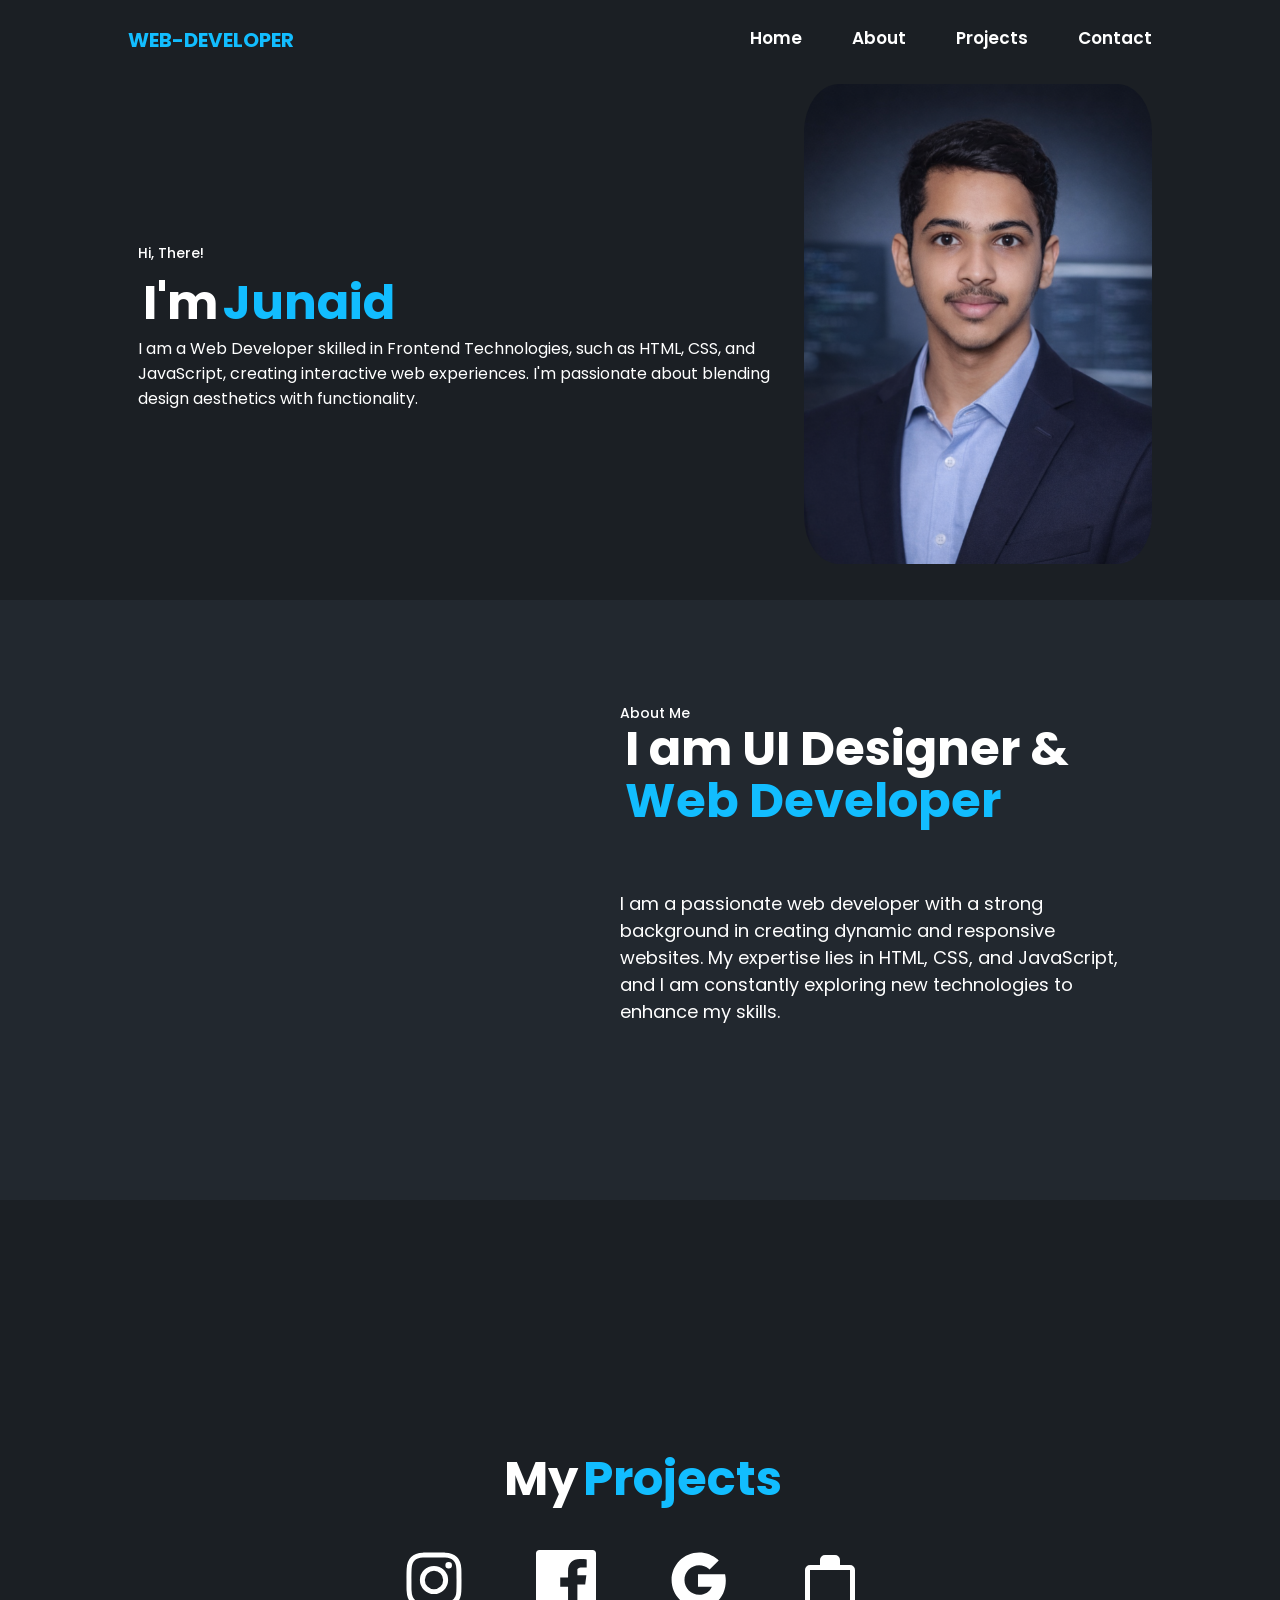
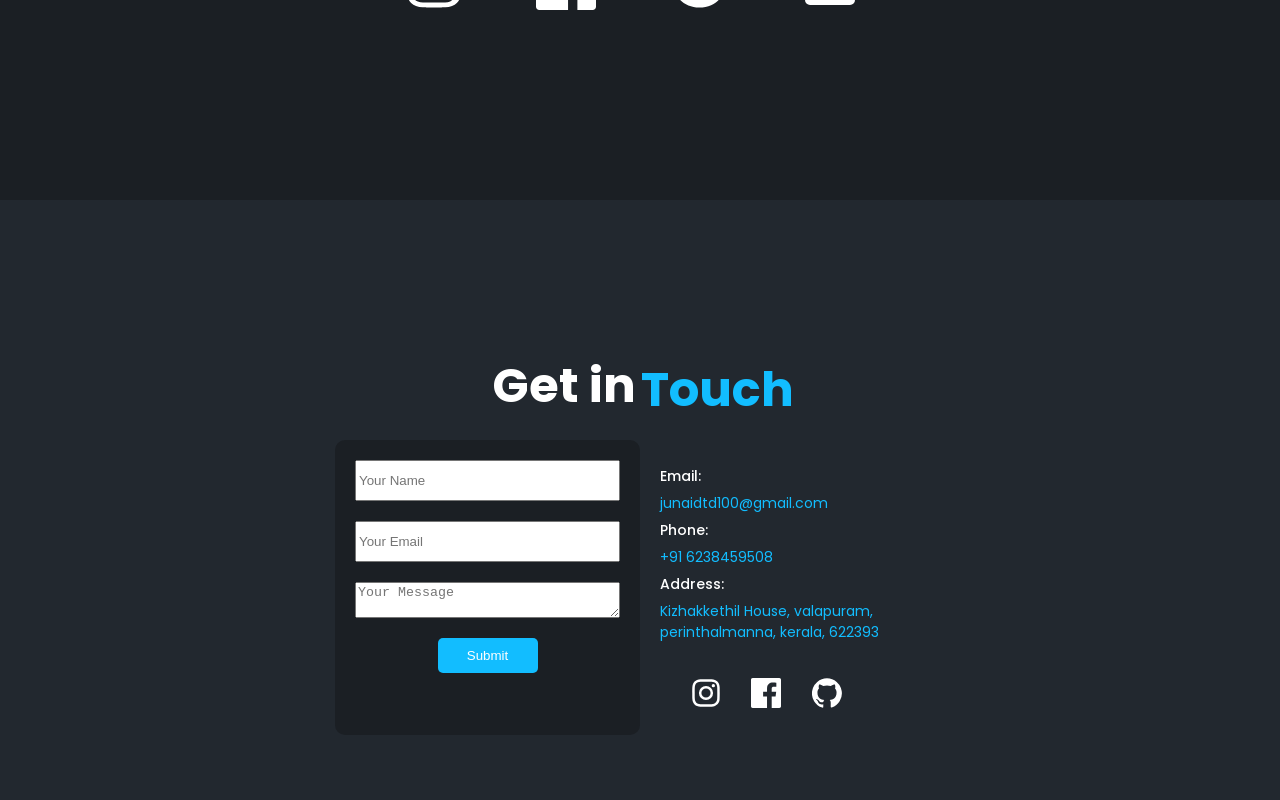
<file: index.html>
<!DOCTYPE html>
<html lang="en">
<head>
  <meta charset="UTF-8">
  <title>Portfolio</title>

  <!-- Fonts -->
    <link rel="preconnect" href="https://fonts.googleapis.com">
    <link rel="preconnect" href="https://fonts.gstatic.com" crossorigin>
    <link href="https://fonts.googleapis.com/css2?family=Poppins:wght@400;700;900&display=swap" rel="stylesheet">

  <!-- CSS Files -->
    <link rel="stylesheet" href="main.css">
    <link rel="stylesheet" href="home.css">
    <link rel="stylesheet" href="about.css">
    <link rel="stylesheet" href="projects.css">
    <link rel="stylesheet" href="contact.css">
  <!-- Custom Scroll Animation Style -->
  <style>
    html {
      scroll-behavior: smooth;
    }

    .scroll-reveal {
      opacity: 0;
      transform: translateY(60px);
      transition: all 0.8s ease-out;
    }

    .scroll-reveal.show {
      opacity: 1;
      transform: translateY(0);
    }
  </style>

  <!-- Scroll Animation Script -->
  <script>
    window.addEventListener('scroll', function () {
      const reveals = document.querySelectorAll('.scroll-reveal');
      const screenPosition = window.innerHeight / 1.2;

      reveals.forEach(function (element) {
        const position = element.getBoundingClientRect().top;

        if (position < screenPosition) {
          element.classList.add('show');
        }
      });
    });
  </script>
</head>

<body>
  <!-- Home Section -->
  <div id="home">
    <div class="nav_bar">
      <div class="profession">WEB-DEVELOPER</div>
      <div class="bar">
        <div class="ho"><a href="#home">Home</a></div>
        <div class="ab"><a href="#about">About</a></div>
        <div id="pr"><a href="#projects">Projects</a></div>
        <div id="co"><a href="#contact">Contact</a></div>
      </div>
    </div>

    <div class="adjustment">
      <div class="head">
        <h3>Hi, There!</h3>
        <div class="a">
          <h1 class="im">I'm</h1> <h1> Junaid</h1>
        </div>
        <div class="i">
          I am a Web Developer skilled in Frontend Technologies, such as HTML, CSS, and JavaScript, creating interactive web experiences. I'm passionate about blending design aesthetics with functionality.
        </div>
      </div>
      <div class="profile"></div>
    </div>
  </div>

  <!-- About Section -->
  <div id="about" class="scroll-reveal">
    <div class="abo">
      <div class="ab_head">
        <h3>About Me</h3>
        <h1 class="im">I am UI Designer &</h1>
        <h1 class="blue">Web Developer</h1>
      </div>
      <div class="ab_content">
        <p>I am a passionate web developer with a strong background in creating dynamic and responsive websites. My expertise lies in HTML, CSS, and JavaScript, and I am constantly exploring new technologies to enhance my skills.</p>
      </div>
    </div>
  </div>

  
    <div id="projects" class="scroll-reveal">
        <div class="section-content">
            <div class="pro_head">
                <h1 class="im">My</h1> <h1> Projects</h1>
            </div>

            <div class="pro_content">
                <ul>
                  <li><div class="ig"><a href="http://127.0.0.1:5500/instagram-master/ig.html"><svg aria-label="Instagram" class="x1lliihq x1n2onr6 x5n08af" fill="currentColor" height="24" role="img" viewBox="0 0 24 24" width="24"><title>Instagram</title><path d="M12 2.982c2.937 0 3.285.011 4.445.064a6.087 6.087 0 0 1 2.042.379 3.408 3.408 0 0 1 1.265.823 3.408 3.408 0 0 1 .823 1.265 6.087 6.087 0 0 1 .379 2.042c.053 1.16.064 1.508.064 4.445s-.011 3.285-.064 4.445a6.087 6.087 0 0 1-.379 2.042 3.643 3.643 0 0 1-2.088 2.088 6.087 6.087 0 0 1-2.042.379c-1.16.053-1.508.064-4.445.064s-3.285-.011-4.445-.064a6.087 6.087 0 0 1-2.043-.379 3.408 3.408 0 0 1-1.264-.823 3.408 3.408 0 0 1-.823-1.265 6.087 6.087 0 0 1-.379-2.042c-.053-1.16-.064-1.508-.064-4.445s.011-3.285.064-4.445a6.087 6.087 0 0 1 .379-2.042 3.408 3.408 0 0 1 .823-1.265 3.408 3.408 0 0 1 1.265-.823 6.087 6.087 0 0 1 2.042-.379c1.16-.053 1.508-.064 4.445-.064M12 1c-2.987 0-3.362.013-4.535.066a8.074 8.074 0 0 0-2.67.511 5.392 5.392 0 0 0-1.949 1.27 5.392 5.392 0 0 0-1.269 1.948 8.074 8.074 0 0 0-.51 2.67C1.012 8.638 1 9.013 1 12s.013 3.362.066 4.535a8.074 8.074 0 0 0 .511 2.67 5.392 5.392 0 0 0 1.27 1.949 5.392 5.392 0 0 0 1.948 1.269 8.074 8.074 0 0 0 2.67.51C8.638 22.988 9.013 23 12 23s3.362-.013 4.535-.066a8.074 8.074 0 0 0 2.67-.511 5.625 5.625 0 0 0 3.218-3.218 8.074 8.074 0 0 0 .51-2.67C22.988 15.362 23 14.987 23 12s-.013-3.362-.066-4.535a8.074 8.074 0 0 0-.511-2.67 5.392 5.392 0 0 0-1.27-1.949 5.392 5.392 0 0 0-1.948-1.269 8.074 8.074 0 0 0-2.67-.51C15.362 1.012 14.987 1 12 1Zm0 5.351A5.649 5.649 0 1 0 17.649 12 5.649 5.649 0 0 0 12 6.351Zm0 9.316A3.667 3.667 0 1 1 15.667 12 3.667 3.667 0 0 1 12 15.667Zm5.872-10.859a1.32 1.32 0 1 0 1.32 1.32 1.32 1.32 0 0 0-1.32-1.32Z"></path></svg></a></div></li>
                  <li><div class="fb"><a href="http://127.0.0.1:5500/facebook/facebook.html"><svg aria-label="Facebook" fill="currentColor" height="24" role="img" viewBox="0 0 24 24" width="24"><title>Facebook</title><path d="M22.675 0h-21.35C.597 0 0 .597 0 1.326v21.348C0 23.403.597 24 1.326 24h11.495v-9.294H9.691V11.01h3.13V8.413c0-3.1 1.893-4.788 4.659-4.788 1.325 0 2.466.099 2.798.143v3.24l-1.922.001c-1.506 0-1.797.716-1.7971.765v2.313h3.587l-.467 3.696h-3.12V24h6.116C23.403 24 24 23.403 24 22.674V1.326C24 .597 23.403 0 22.675 0z"/></svg></a></div></li>
                  <li><div class="go"><a href="http://127.0.0.1:5500/google/google.html"><svg xmlns="http://www.w3.org/2000/svg" x="0px" y="0px" width="100" height="100" viewBox="0 0 50 50"><path d="M 25.996094 48 C 13.3125 48 2.992188 37.683594 2.992188 25 C 2.992188 12.316406 13.3125 2 25.996094 2 C 31.742188 2 37.242188 4.128906 41.488281 7.996094 L 42.261719 8.703125 L 34.675781 16.289063 L 33.972656 15.6875 C 31.746094 13.78125 28.914063 12.730469 25.996094 12.730469 C 19.230469 12.730469 13.722656 18.234375 13.722656 25 C 13.722656 31.765625 19.230469 37.269531 25.996094 37.269531 C 30.875 37.269531 34.730469 34.777344 36.546875 30.53125 L 24.996094 30.53125 L 24.996094 20.175781 L 47.546875 20.207031 L 47.714844 21 C 48.890625 26.582031 47.949219 34.792969 43.183594 40.667969 C 39.238281 45.53125 33.457031 48 25.996094 48 Z"></path></svg></a></div></li>
                  <li><div class="po"><a href="http://127.0.0.1:5500/portfolio/portfolio.html"><svg aria-label="Portfolio" fill="currentColor" height="24" role="img" viewBox="0 0 24 24" width="24"><title>Portfolio</title><path d="M20 6h-4V4a2 2 0 0 0-2-2h-4a2 2 0 0 0-2 2v2H4a2 2 0 0 0-2 2v12a2 2 0 0 0 2 2h16a2 2 0 0 0 2-2V8a2 2 0 0 0-2-2zm0 14H4V8h16v12z"></path></svg></a></div></li>
                </ul>


            </div>
        </div>
    </div>

  
  <div id="contact" class="scroll-reveal">
    <div class="section-content">
      <div class="con_head">
        <h1 class="im">Get in</h1> <h1 class="touch">Touch</h1>
      </div>
      <div class="con_content">
        <div class="contact_details">
          <form action="">
            <input type="text" placeholder="Your Name">
            <input type="email" placeholder="Your Email">
            <textarea placeholder="Your Message"></textarea>
            <button type="submit">Submit</button>
          </form>
        </div>
        <div class="contact_info">
          <h3>Email:</h3><p class="m"> junaidtd100@gmail.com</p>
          <h3>Phone:</h3><p class="m"> +91 6238459508</p>
          <h3>Address:</h3><p class="m"> Kizhakkethil House, valapuram, perinthalmanna, kerala, 622393</p>
        
      
          <div class="con_icons">
            <!-- Instagram -->
            <div class="ig_li"><a href="https://www.instagram.com/_noven_00/"><svg aria-label="Instagram" class="ci" fill="currentColor" height="24" role="img" viewBox="0 0 24 24" width="24">
              <title>Instagram</title>
              <path d="M12 2.982c2.937 0 3.285.011 4.445.064a6.087 6.087 0 0 1 2.042.379
              3.408 3.408 0 0 1 1.265.823 3.408 3.408 0 0 1 .823 1.265 6.087 6.087 0 0 1 
              .379 2.042c.053 1.16.064 1.508.064 4.445s-.011 3.285-.064 4.445a6.087 
              6.087 0 0 1-.379 2.042 3.643 3.643 0 0 1-2.088 2.088 6.087 6.087 0 0 
              1-2.042.379c-1.16.053-1.508.064-4.445.064s-3.285-.011-4.445-.064a6.087 
              6.087 0 0 1-2.043-.379 3.408 3.408 0 0 1-1.264-.823 3.408 3.408 0 0 
              1-.823-1.265 6.087 6.087 0 0 1-.379-2.042c-.053-1.16-.064-1.508-.064-4.445
              s.011-3.285.064-4.445a6.087 6.087 0 0 1 .379-2.042 3.408 3.408 0 0 1 
              .823-1.265 3.408 3.408 0 0 1 1.265-.823 6.087 6.087 0 0 1 2.042-.379c1.16-.053 
              1.508-.064 4.445-.064M12 1c-2.987 0-3.362.013-4.535.066a8.074 8.074 0 0 
              0-2.67.511 5.392 5.392 0 0 0-1.949 1.27 5.392 5.392 0 0 0-1.269 1.948 8.074 
              8.074 0 0 0-.51 2.67C1.012 8.638 1 9.013 1 12s.013 3.362.066 4.535a8.074 
              8.074 0 0 0 .511 2.67 5.392 5.392 0 0 0 1.27 1.949 5.392 5.392 0 0 0 
              1.948 1.269 8.074 8.074 0 0 0 2.67.51C8.638 22.988 9.013 23 12 23s3.362-.013 
              4.535-.066a8.074 8.074 0 0 0 2.67-.511 5.625 5.625 0 0 0 3.218-3.218 
              8.074 8.074 0 0 0 .51-2.67C22.988 15.362 23 14.987 23 12s-.013-3.362-.066-4.535
              a8.074 8.074 0 0 0-.511-2.67 5.392 5.392 0 0 0-1.27-1.949 5.392 5.392 0 0 
              0-1.948-1.269 8.074 8.074 0 0 0-2.67-.51C15.362 1.012 14.987 1 12 1Zm0 
              5.351A5.649 5.649 0 1 0 17.649 12 5.649 5.649 0 0 0 12 6.351Zm0 
              9.316A3.667 3.667 0 1 1 15.667 12 3.667 3.667 0 0 1 12 15.667Zm5.872-10.859a1.32 
              1.32 0 1 0 1.32 1.32 1.32 1.32 0 0 0-1.32-1.32Z"/>
            </svg></a>
            </div>

            <!-- Facebook -->
            <div class="fb_li"><a href="https://www.facebook.com/junaid.pk.1276"><svg aria-label="Facebook" class="ci" fill="currentColor" height="24" role="img" viewBox="0 0 24 24" width="24">
              <title>Facebook</title>
              <path d="M22.675 0h-21.35C.597 0 0 .597 0 1.326v21.348C0 23.403.597 24 
              1.326 24h11.495v-9.294H9.691V11.01h3.13V8.413c0-3.1 1.893-4.788 
              4.659-4.788 1.325 0 2.466.099 2.798.143v3.24l-1.922.001c-1.506 
              0-1.797.716-1.797 1.765v2.313h3.587l-.467 3.696h-3.12V24h6.116C23.403 
              24 24 23.403 24 22.674V1.326C24 .597 23.403 0 22.675 0z"/>
            </svg></a>
            </div>

            <!-- GitHub -->
            <div class="gh_li"><a href="https://github.com/juna-id00"><svg aria-label="GitHub" class="ci" fill="currentColor" height="24" role="img" viewBox="0 0 24 24" width="24">
              <title>GitHub</title>
              <path d="M12 .297a12 12 0 0 0-3.79 23.4c.6.111.82-.261.82-.58 
              0-.29-.011-1.061-.017-2.084-3.338.724-4.042-1.611-4.042-1.611 
              -.546-1.387-1.333-1.756-1.333-1.756-1.089-.745.083-.729.083-.729 
              1.205.084 1.84 1.237 1.84 1.237 1.07 1.834 2.809 1.304 3.495.997 
              .107-.775.418-1.305.762-1.605-2.665-.305-5.466-1.334-5.466-5.933 
              0-1.311.469-2.381 1.235-3.221-.124-.303-.535-1.524.117-3.176 
              0 0 1.008-.322 3.3 1.23a11.49 11.49 0 0 1 6 0c2.29-1.552 3.296-1.23 
              3.296-1.23.653 1.653.242 2.874.118 3.176.77.84 1.233 1.91 1.233 
              3.221 0 4.61-2.804 5.625-5.475 5.921.43.372.823 1.102.823 2.222 
              0 1.604-.015 2.896-.015 3.293 0 .321.216.694.825.576A12 12 0 0 0 
              12 .297Z"/>
            </svg></a>
          </div>

        </div>  
      </div>
    </div> 
  </div>
</body>
</html>
</file>
<file: main.css>
body{
    padding: 0;
    margin: 0;
    font-family: "Poppins", sans-serif;
    background-color: #1B1F24;
}

.nav_bar{
    width: 100%;
    height: 23px;
    /* background-color: red; */
    /* margin-bottom: 25px; */
    margin: auto;
    margin-top: 25px;
    display: flex;
    justify-content: space-between;
    /* margin-left: 50px; */
    /* margin-right: 50px; */
    /* margin-left: 50px; */
    /* position: fixed; */
}

.profession{
    color: #12BDFF;
    font-size: 20px;
    font-weight: 700;
    /* display: inline; */
    /* background-color: green; */
}
.bar{
    display: flex;
    gap: 50px;
    color: white;
    font-size: 17px;
    font-weight: 600;
    position: fixed;
    right: 10%;
    z-index: 1000;
}

.bar:hover{
    color: #12BDFF;
}

a{
    text-decoration: none;
    color: white;
}

a :hover{
    color: #12BDFF;
}

a:active{
    color: #12BDFF;
}
html {
    scroll-behavior: smooth;
}
</file>
<file: home.css>
#home{
    width: 80%;
    height: 600px;
    margin: auto;
    background-color: #1B1F24;
    /* margin-top: 80px; */
    display: flex;
    flex-direction: column;
    justify-content: space-between;
    align-items: center;
}

.profile{
    height: 480px;
    width: 420px;
    background-image: url('me.png');
    background-size: cover;
    background-repeat: no-repeat;
    border-radius: 10%;
}

.head{
    width: 793px;
    padding-left: 10px;
    padding-right: 10px;
    transform: translateY(328px);
    animation: slideup 1s ease-out forwards;
    opacity: 0;
}
@keyframes slideup {
    to{
        opacity: 1;
        transform: translateY(0);
    }
}

.im{
    color: white;
}

h1{
    color: #12BDFF;
    padding-left: 5px;
    font-size: 48px;
    line-height: 2px;
}
h3{
    color: white;
    font-size: 16px;
    font-weight: 600;
}

.a{
    display: flex;
    
}
.i{
    font-size: 16px;
    color: white;
}

.adjustment{
    display: flex;
    width: 100%;
    height: 555px;
    /* margin-top: 80px; */
    justify-content: space-between;
    align-items: center;
}
</file>
<file: about.css>
#about{
    width: 100%;
    height: 600px;
    margin: auto;
    background-color: #22282f;
    display: flex;
    justify-content: end;
}

h1{
    /* color: white; ; */
    font-size: 48px;
    line-height: 2px;
}

.blue{
    color: #12BDFF;
    font-size: 48px;
    line-height: 38px;
}

.ab_content{
    color: white;
    font-size: 18px;
    width: 80%;
    /* margin: auto; */
    padding-top: 20px;
    transform: translateY(328px);
    animation: slideup 1s ease-out forwards;
    opacity: 0;
}
@keyframes slideup {
    to{
        opacity: 1;
        transform: translateY(0);
    }
}

.abo{
    width: 50%;
    height: 500px;
    padding: 20px;
    display: flex;
    flex-direction: column;
    justify-content: center;
}
</file>
<file: projects.css>
.pro_head{
    display: flex;
    margin-top: 100px;
}

#projects{
    width: 100%;
    height: 600px;
    margin: auto;
    background-color: #1B1F24;
    display: flex;
    justify-content: center;
    align-items: center;
}

.pro_content{
    width: 80%;
    height: 100%;
    padding: 20px;
    /* background-color: white; */
    font-size: 18px;
    /* display: grid; */
    display: flex;
    justify-content: center;
    /* align-items: center; */
    /* grid-template-columns: repeat(auto-fill, minmax(300px, 1fr)); */
    gap: 30px;
    padding: 20px;
}

ul{
    list-style: none;
    padding: 0;
    display: flex;
    justify-content: center;
    gap: 30%;
}

svg{
    width: 60px;
    height: 60px;
    fill: white;
    transition: all 0.3s ease-in-out;
    animation: grow 1s ease-in-out;
}

svg:hover{
    fill: #12BDFF;
    transform: scale(1.2);
    cursor: pointer;
    /* box-shadow: 2px 2px 10px white; */
}

@keyframes grow {
    from {
        transform: scale(0.5);
        opacity: 0.5;
    }
    to {
        transform: scale(1);
        opacity: 1;
    }
}
</file>
<file: contact.css>
#contact {
    width: 100%;
    height: 600px;
    margin: auto;
    background-color: #22282f;
    display: flex;
    flex-direction: column;
    justify-content: center;
    /* align-items: center; */
}


.touch {
    line-height: 10px;
}

.con_head {
    display: flex;
    justify-content: center;
    /* align-items: center; */
    margin-top: 100px;
}


.con_content{
    width: 610px;
    height: 300px;
    margin: auto;
    /* background-color: #1769ce; */
    border-radius: 10px;
    padding: 10px;
    display: flex;
}

.contact_details {
    width: 50%;
    height: 85%;
    margin: auto;
    background-color: #1B1F24;
    border-radius: 10px;
    padding: 20px;
    
}

input{
    height: 35px;
    /* width: 100%; */
}
button {
    height: 35px;
    width: 100px;
    background-color: #12BDFF;
    color: white;
    border: none;
    border-radius: 5px;
    cursor: pointer;
    margin: auto;
}

form {
    display: flex;
    flex-direction: column;
    gap: 20px;
    width: 100%;
    justify-content: center;
}



.contact_info{
    width: 50%;
    height: 85%;
    margin: auto;

    border-radius: 10px;
    padding: 20px;
}

h3{
    color: white;
    font-size: 14px;
    font-weight: 500;
    line-height: 5px;
}

.m{
    color: #12BDFF;
    font-size: 14px;
}

.ci{
    width: 30px;
}

.con_icons{
    width: 80%;
    display: flex;
    justify-content: space-evenly;
    margin-top: 20px;
}
</file>
